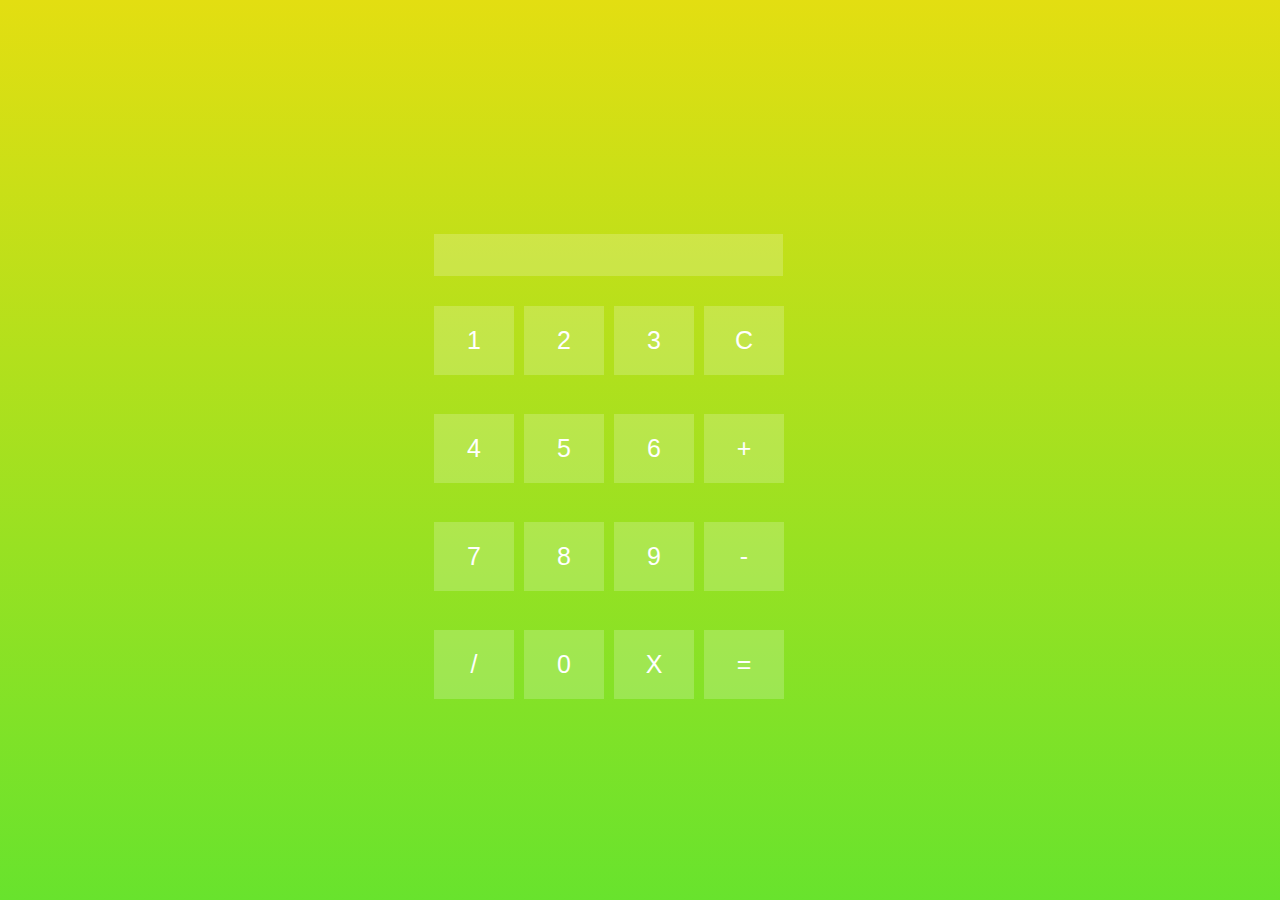
<file: calc.html>
<!DOCTYPE html>
<html>
<head>
	<meta charset="utf-8">
	<title></title>
	<style type="text/css">
		body{
			margin: 0 0;
			padding: 0px;
			font-family: 'Segoe UI';
			background: linear-gradient(rgb(227,222,17), rgb(104,227,45));
			background-repeat: no-repeat;
			background-size: auto 100vh;
		}
		#box{
			position: absolute;
			margin: 26vh 33.9vw;
		}
		#input{
			height: 40px;
			width: 322px;
			background: rgba(255, 255, 255, 0.2);
			border: none;
			color: white;
			text-align: right;
			padding-right: 25px;
			font-size: 20px;
			font-weight: bold;
		}
		.first{
			position: absolute;
			margin: 34vh 30vw;
		}
		.second{
			position: absolute;
			margin: 46vh 30vw;
		}
		.third{
			position: absolute;
			margin: 58vh 30vw;
		}
		.fourth{
			position: absolute;
			margin: 70vh 30vw;
		}
		li{
			display: inline-block;
			margin-left: 10px;
		}
		button{
			border: none;
			width: 80px;
			padding: 20px ;
			background: rgba(255, 255, 255, 0.2);
			color: white;
			font-size: 25px;
		}
	</style>
</head>
<body>
	<div id='box'>
		<input type="text" name="" value='' id='input'>
	</div>
	<div>
		<ul class='first'>
			<li><button onclick="press1()">1</button>
			<li><button onclick="press2()">2</button>
			<li><button onclick="press3()">3</button>
			<li><button onclick="pressC()">C</button>
		</ul>
		<ul class='second'>
			<li><button onclick="press4()">4</button>
			<li><button onclick="press5()">5</button>
			<li><button onclick="press6()">6</button>
			<li><button onclick="pressp()">+</button>
		</ul>
		<ul class='third'>
			<li><button onclick="press7()">7</button>
			<li><button onclick="press8()">8</button>
			<li><button onclick="press9()">9</button>
			<li><button onclick="pressm()">-</button>
		</ul>
		<ul class='fourth'>
			<li><button onclick="pressd()">/</button>
			<li><button onclick="press0()">0</button>
			<li><button onclick="pressmul()">X</button>
			<li><button onclick="pressr()">=</button>
		</ul>
	</div>

	<script type="text/javascript" src='calc.js'></script>
</body>
</html>
</file>
